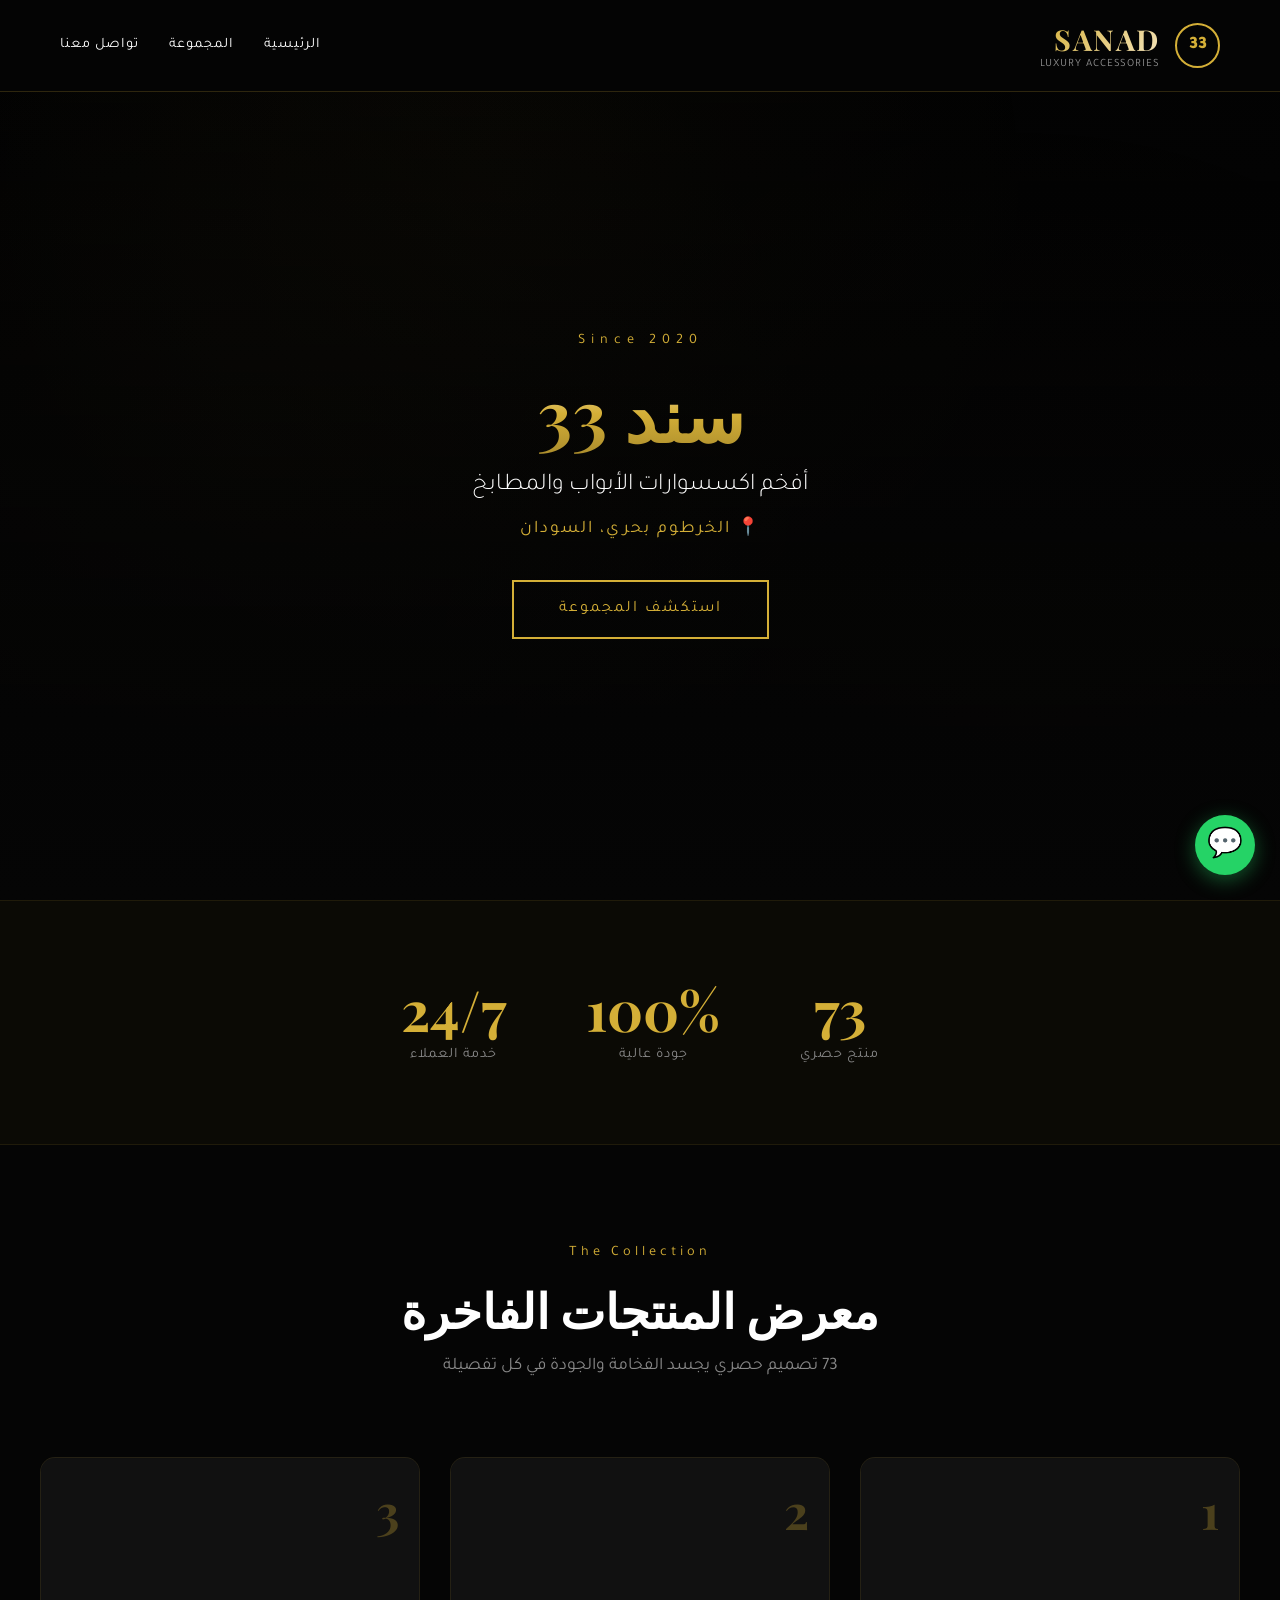
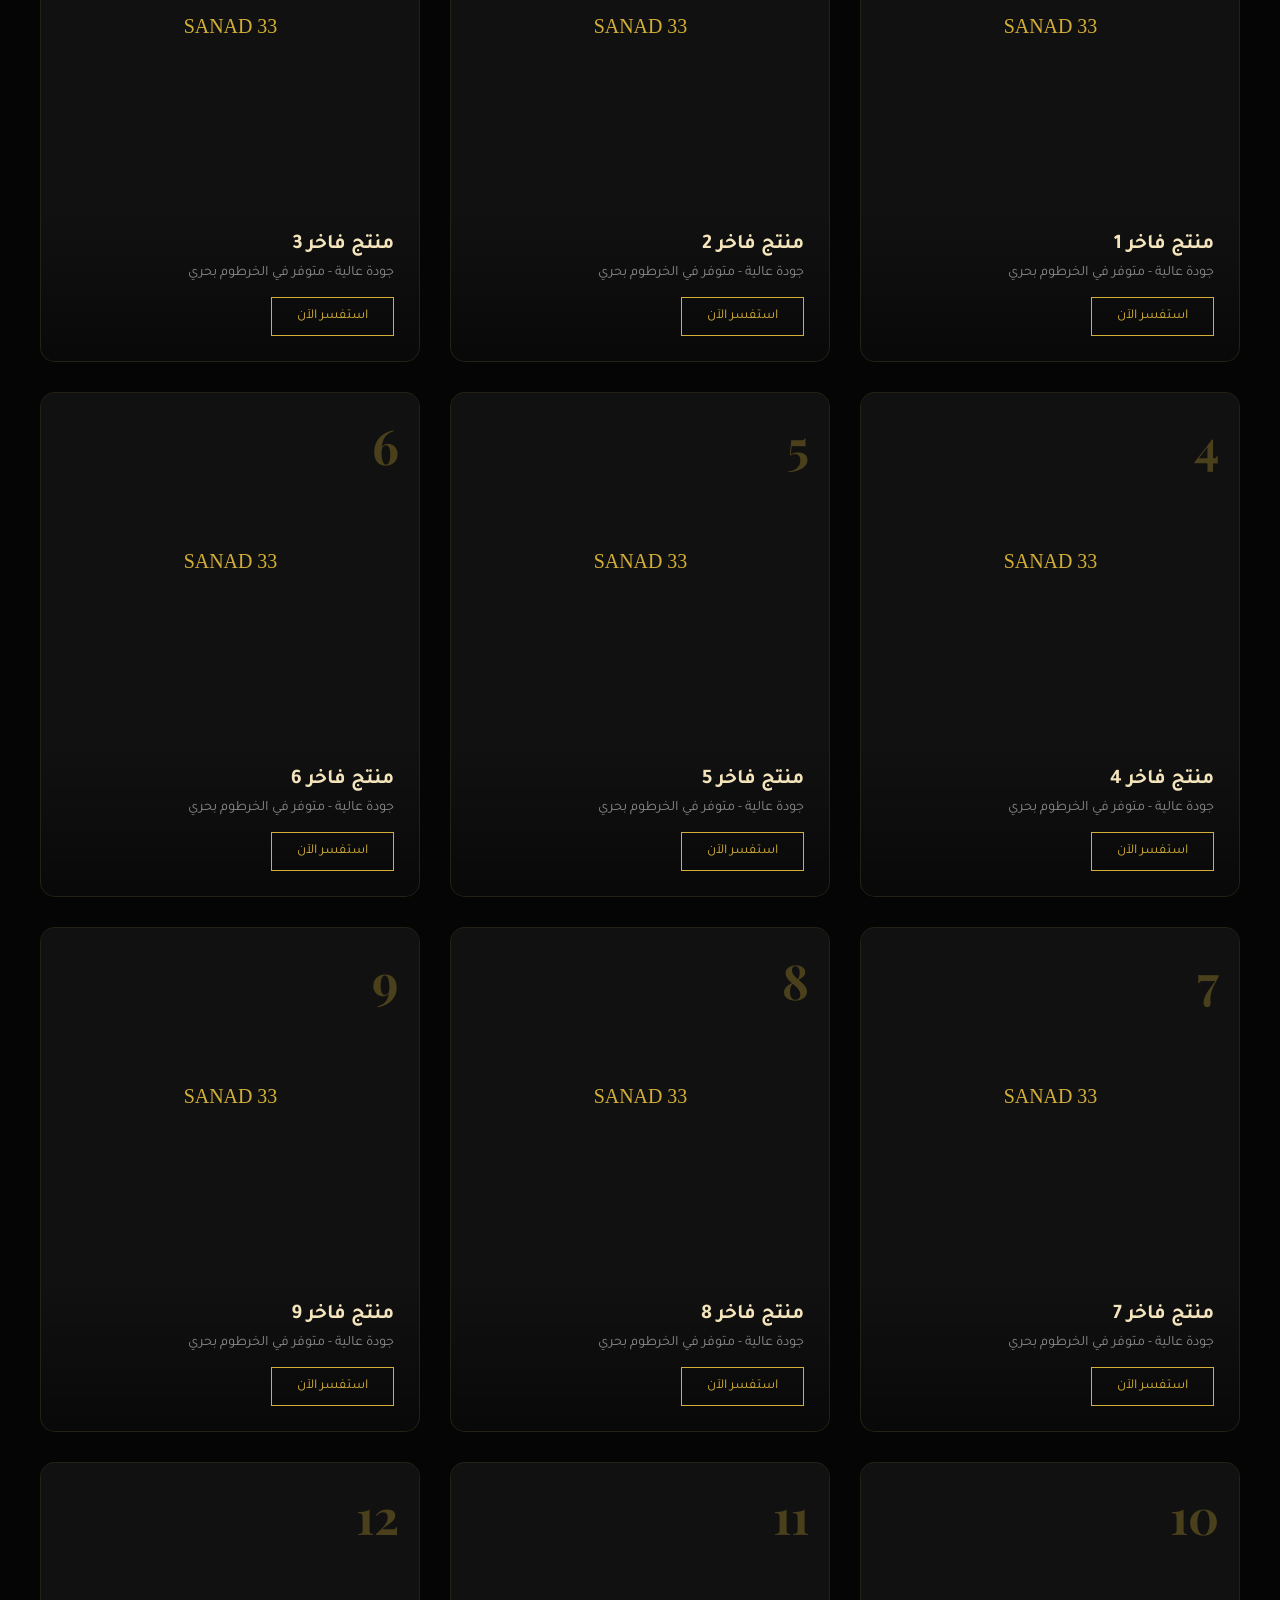
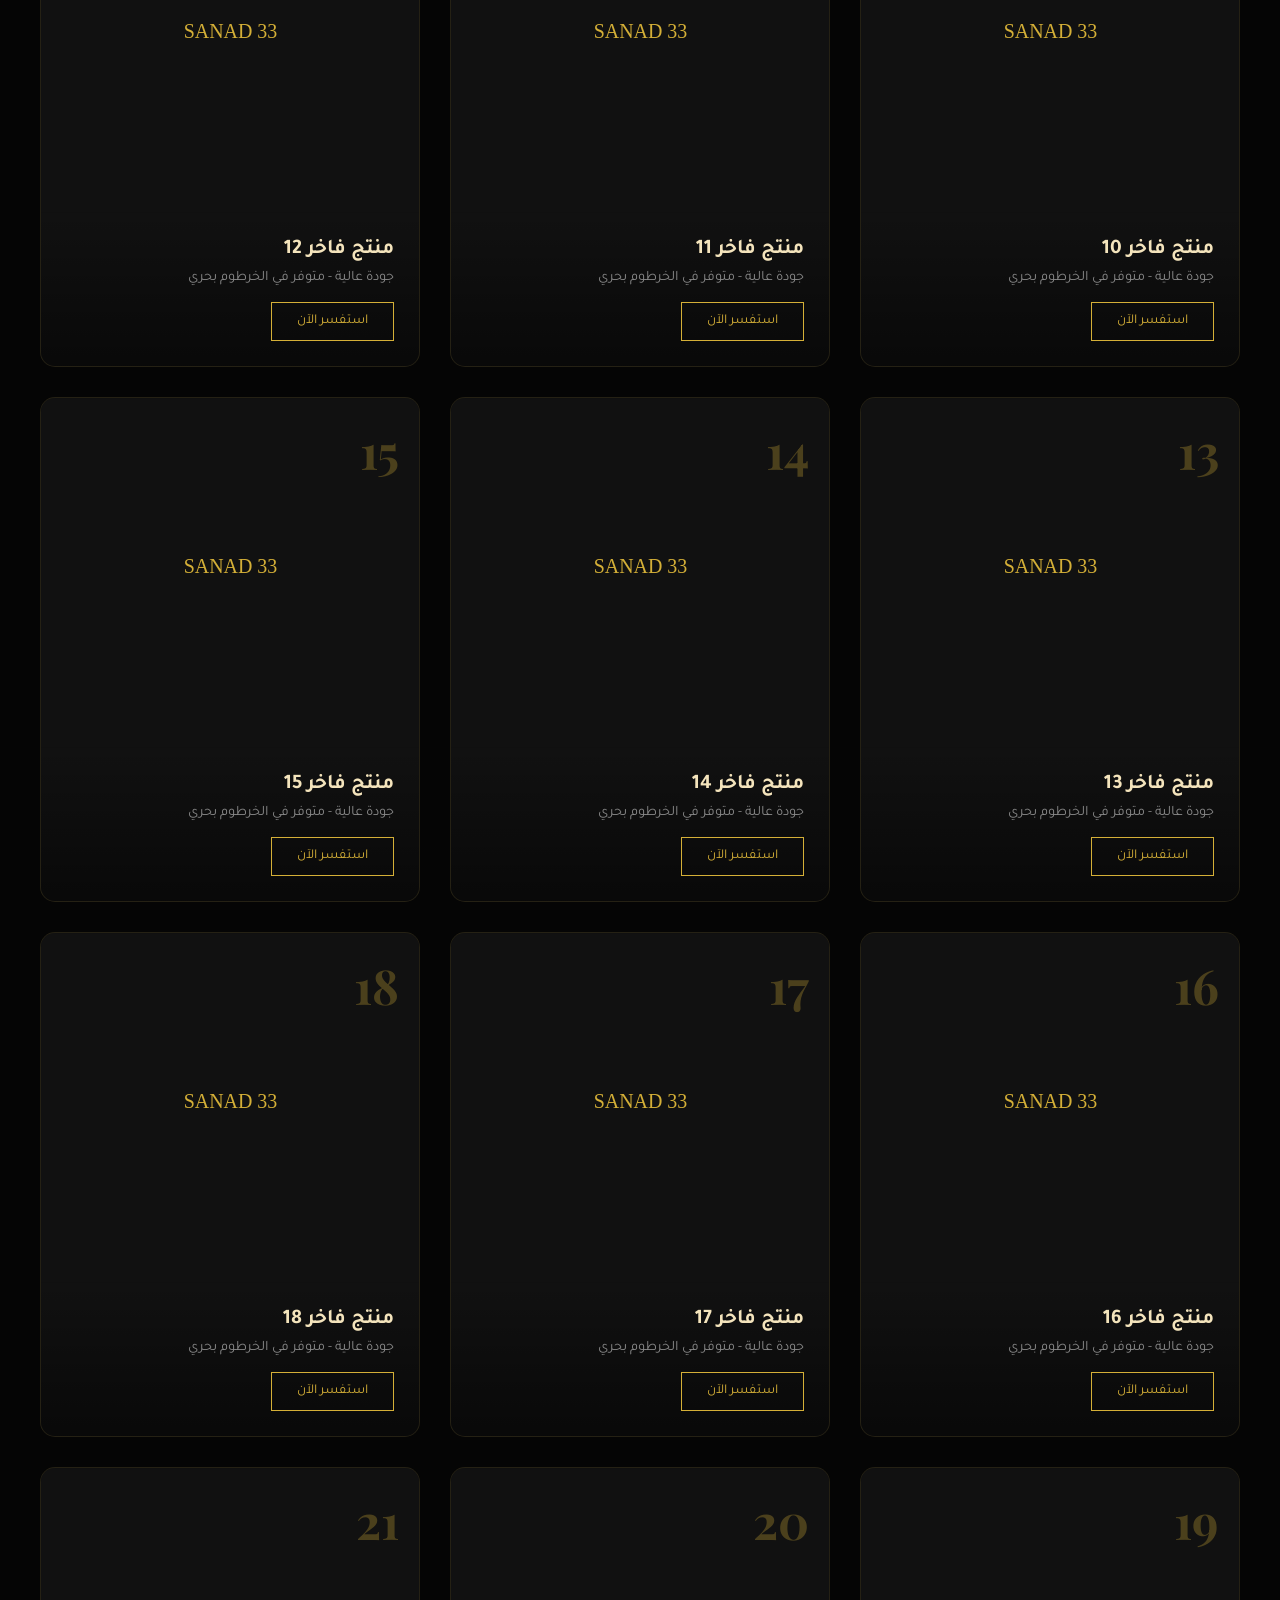
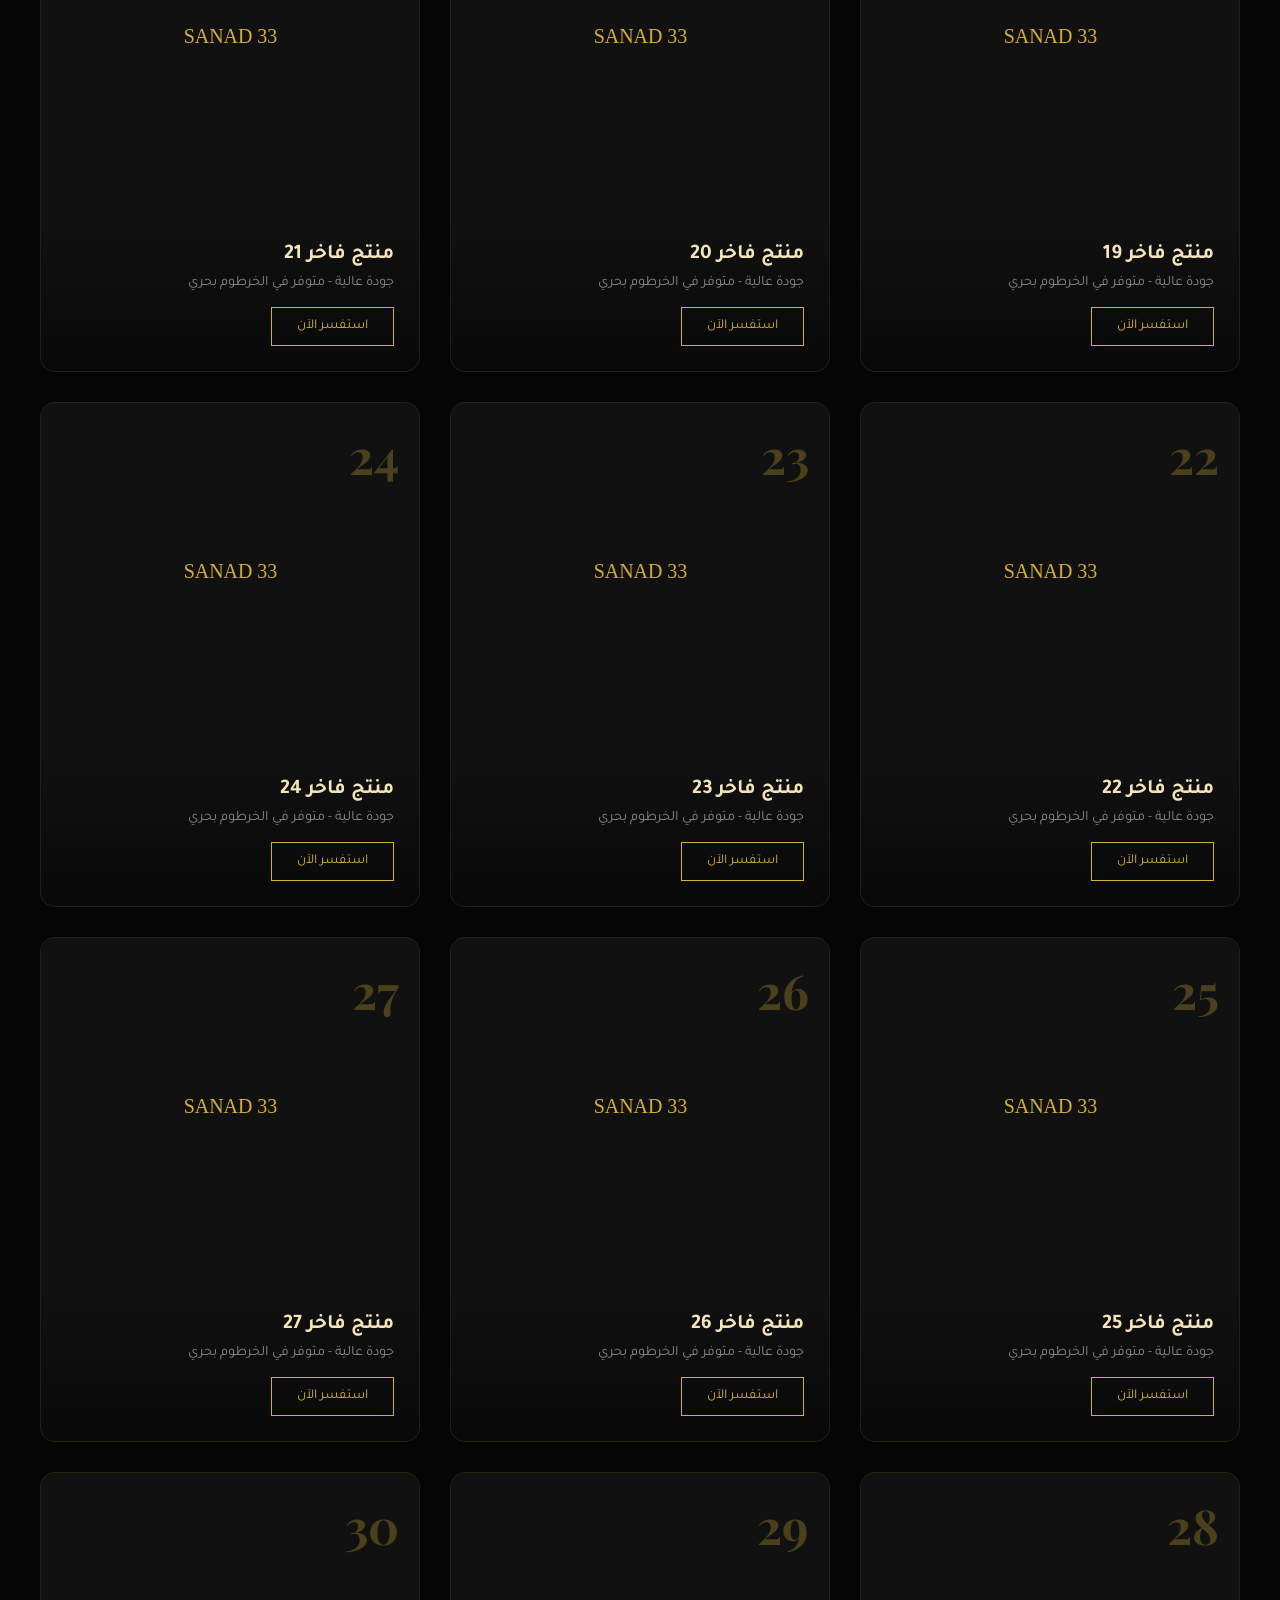
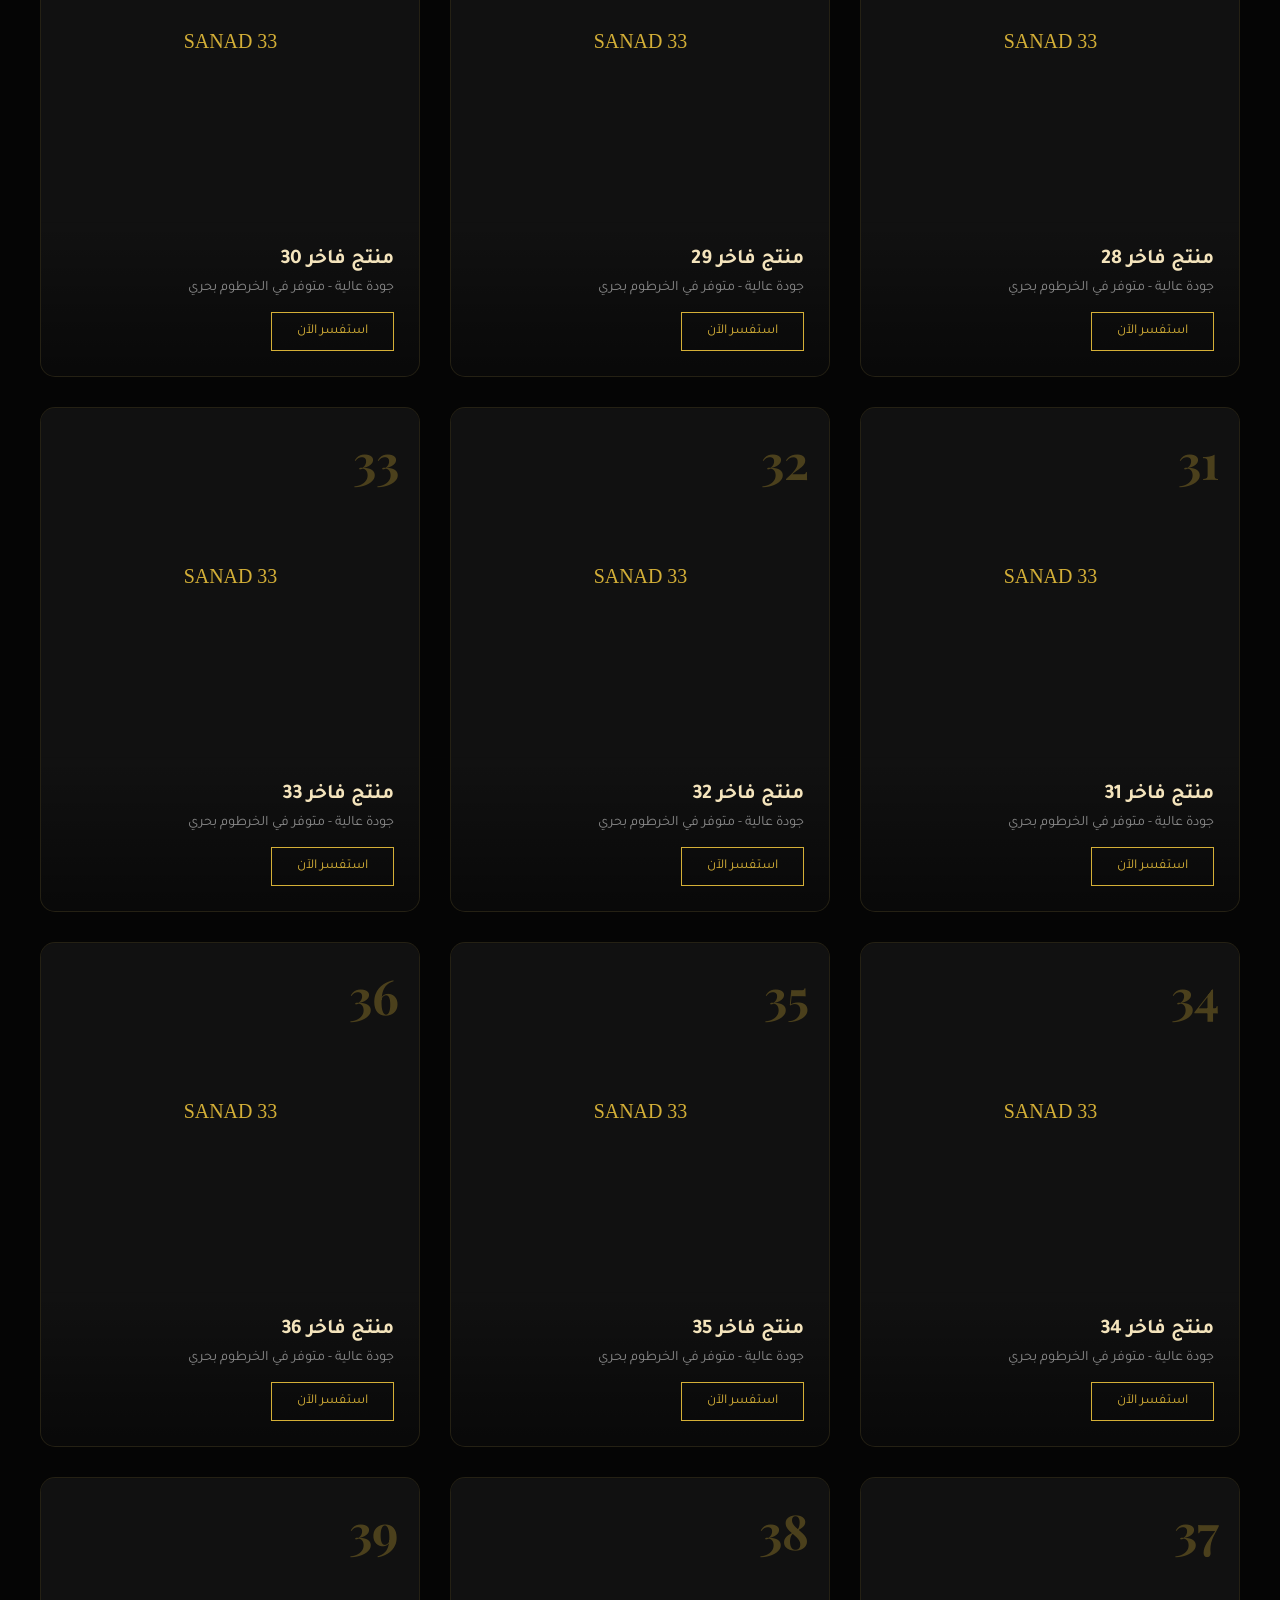
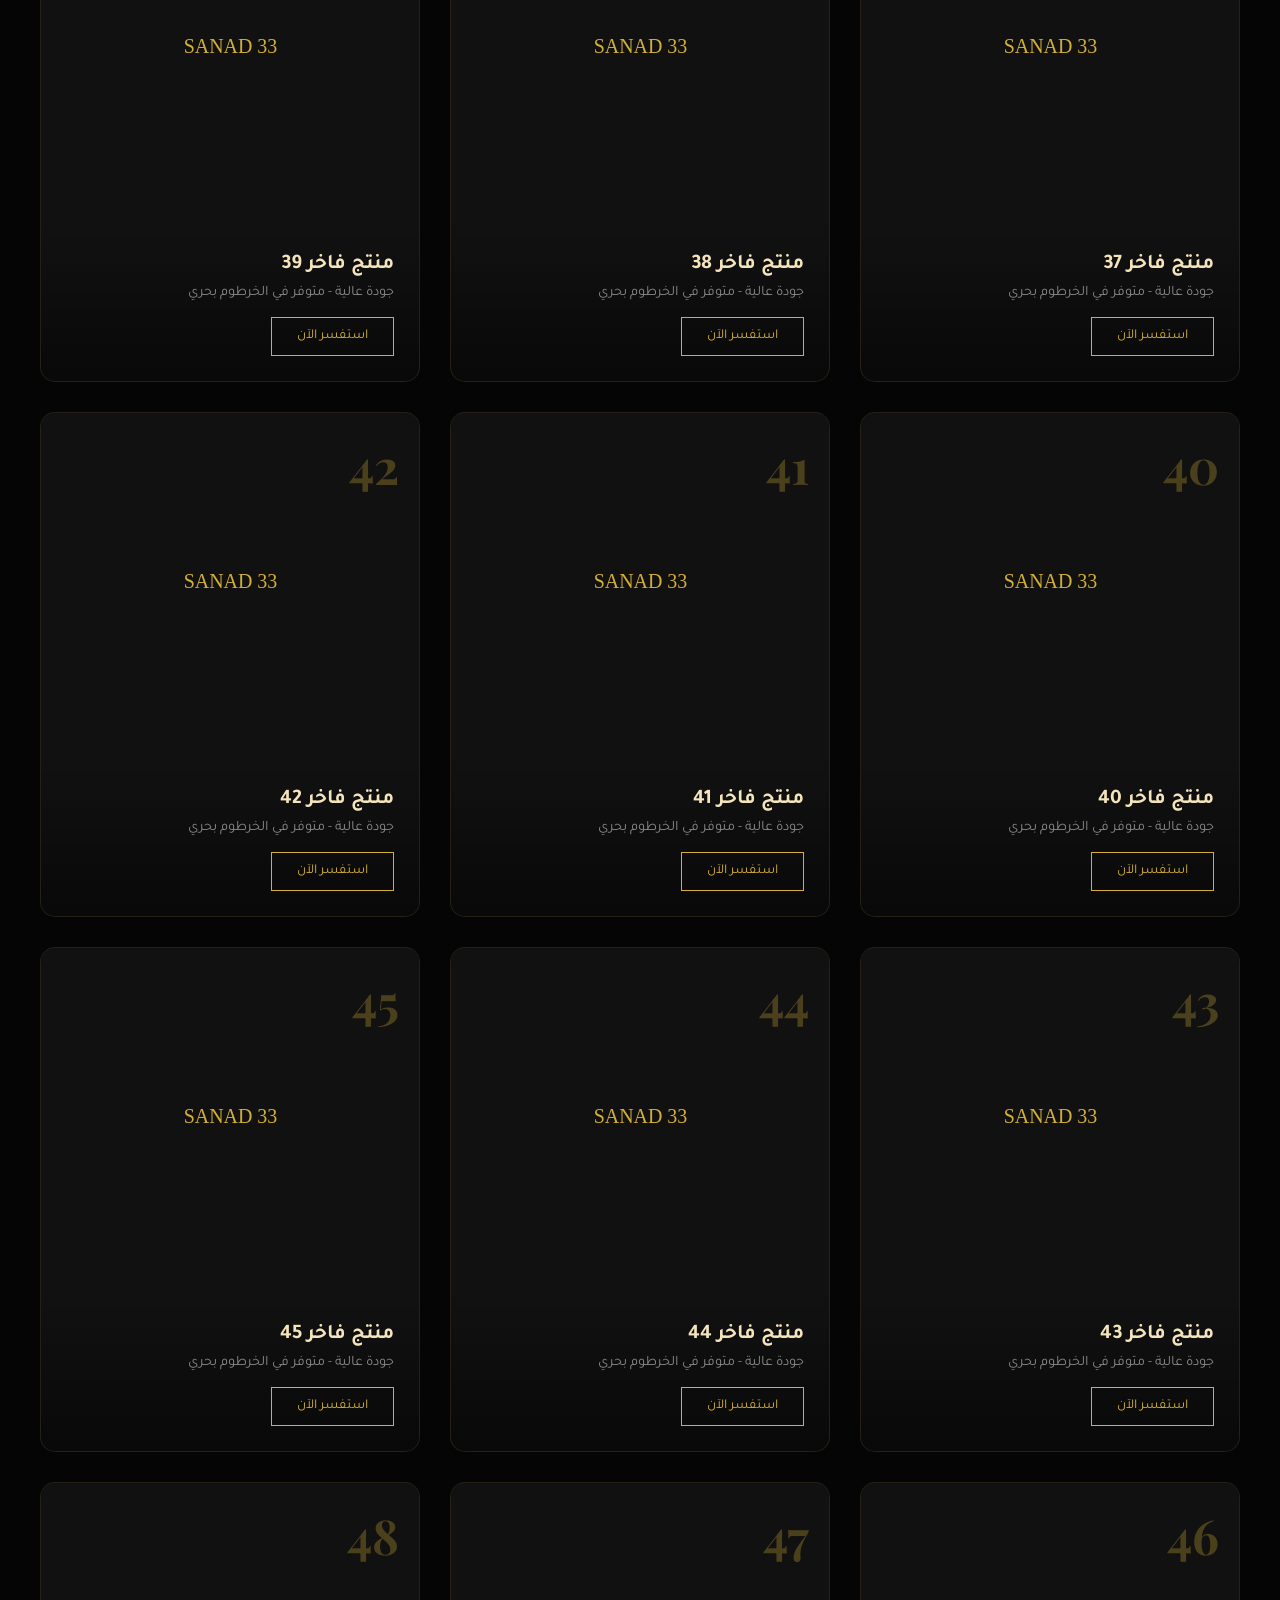
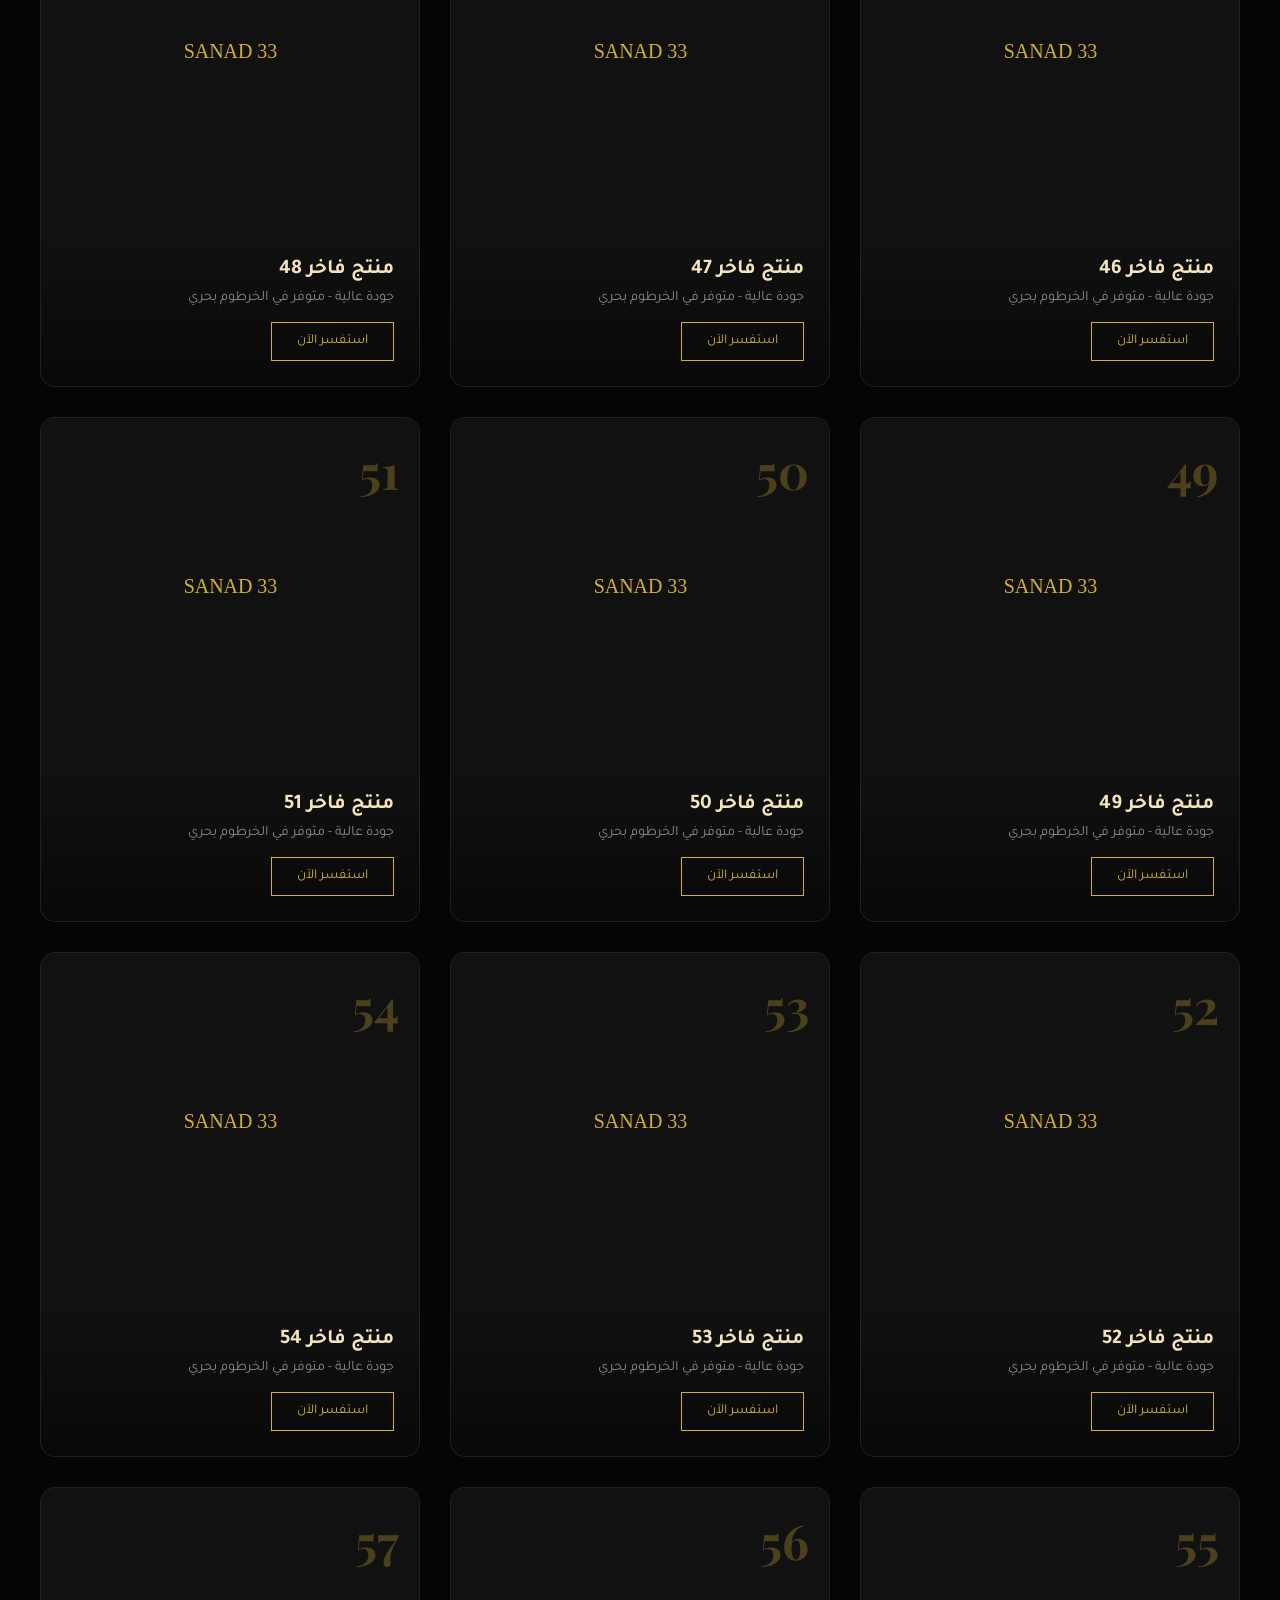
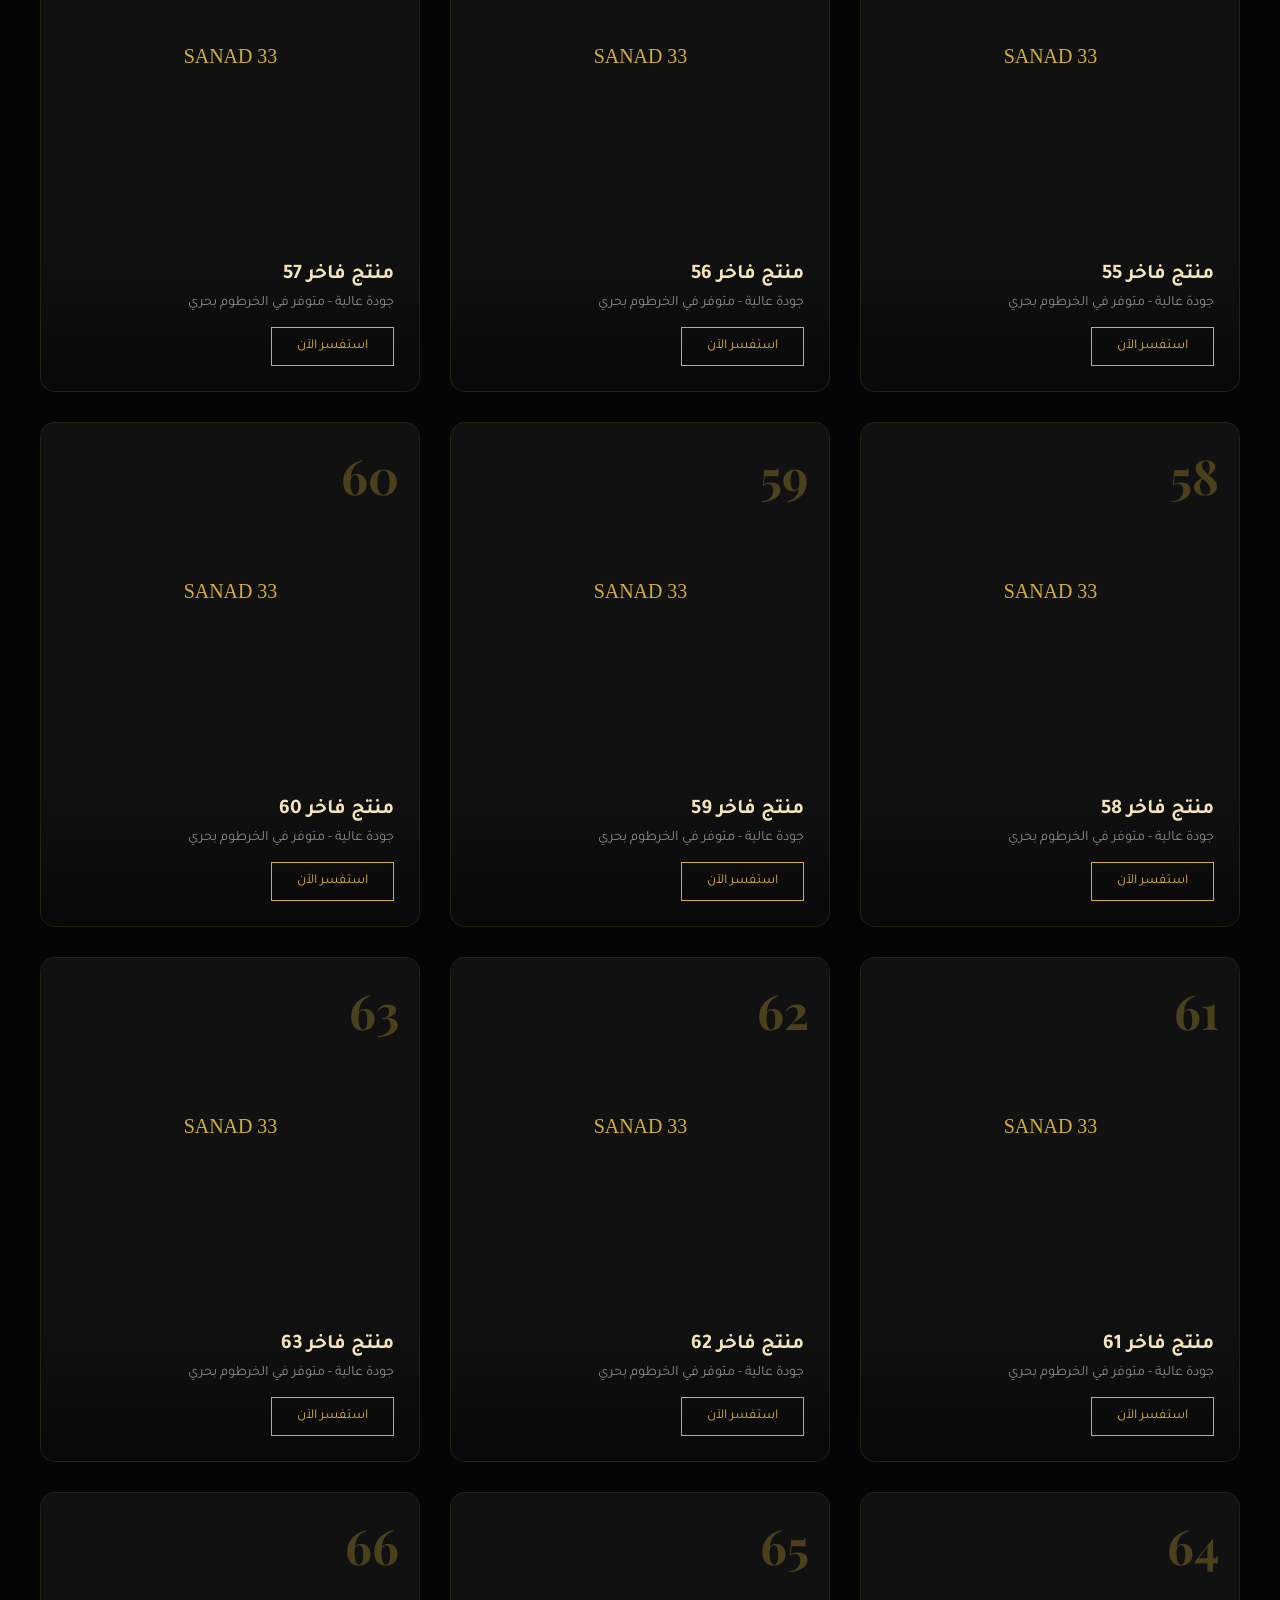
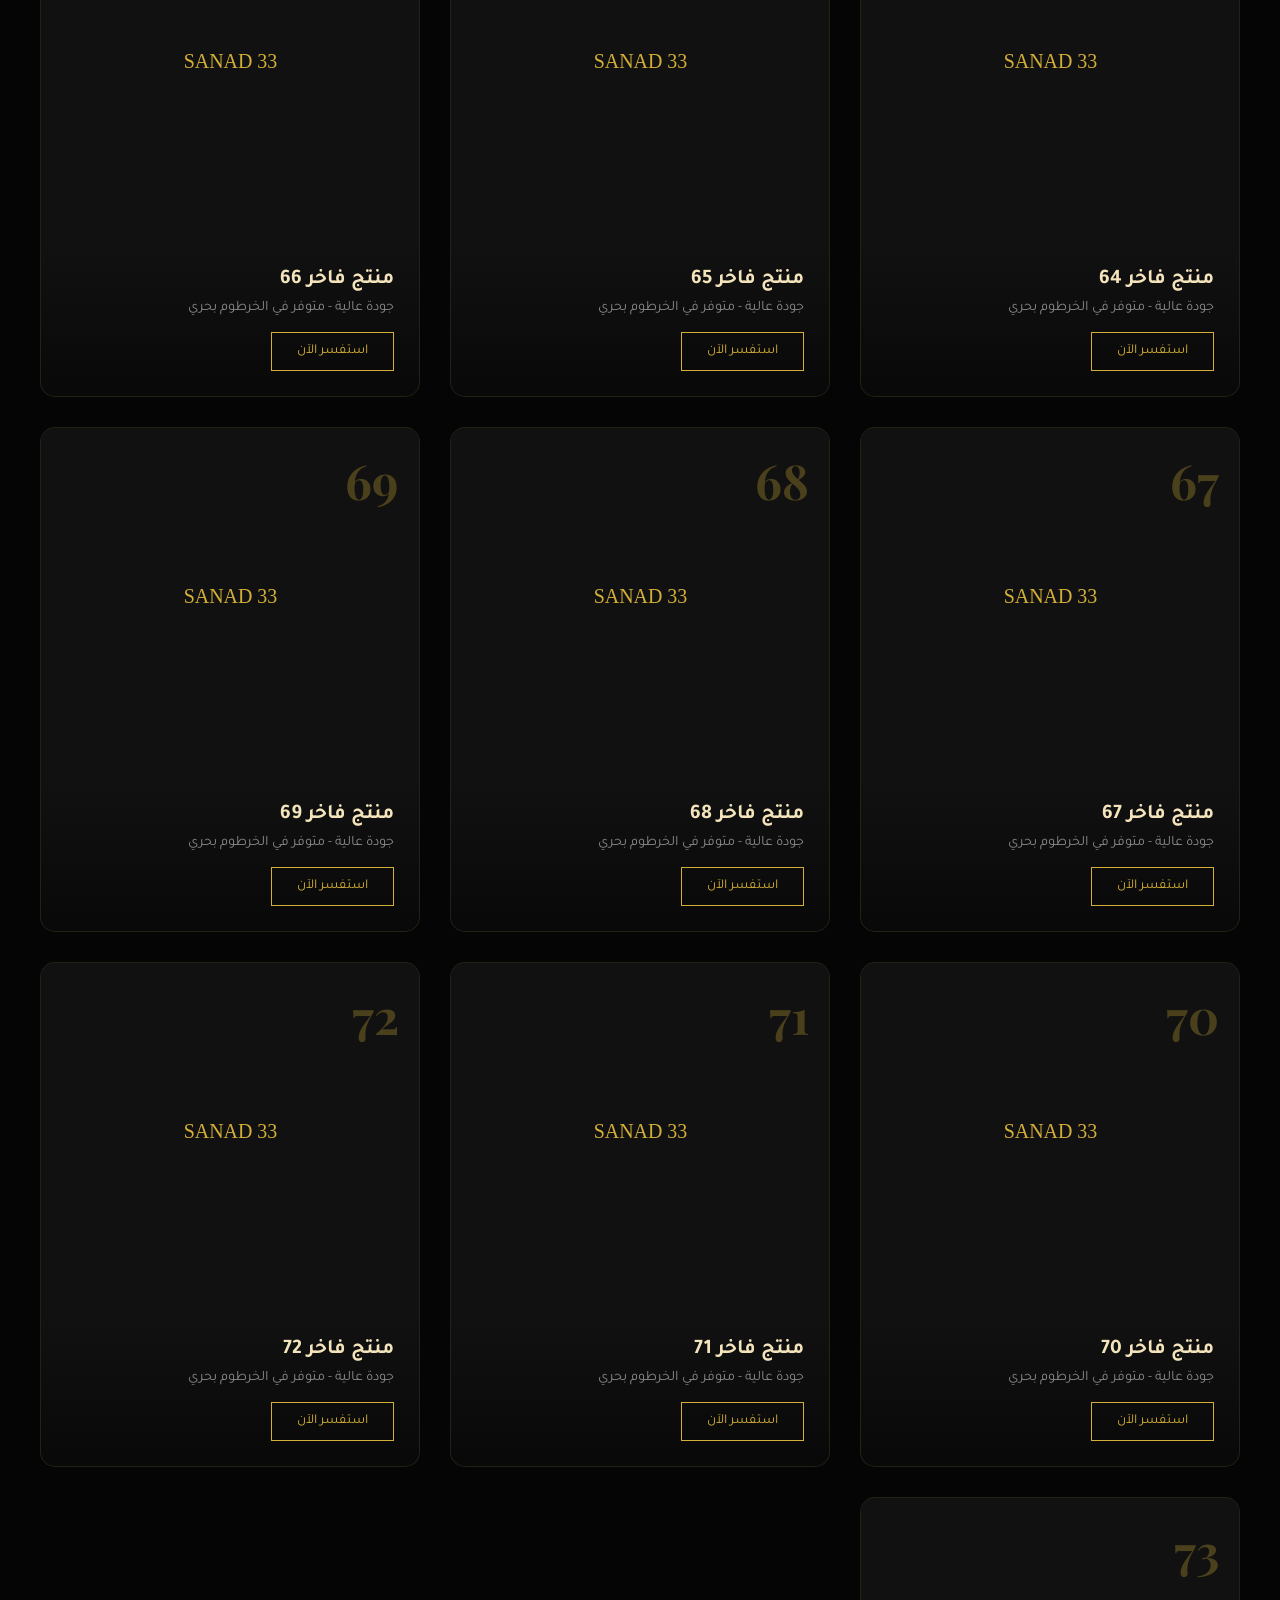
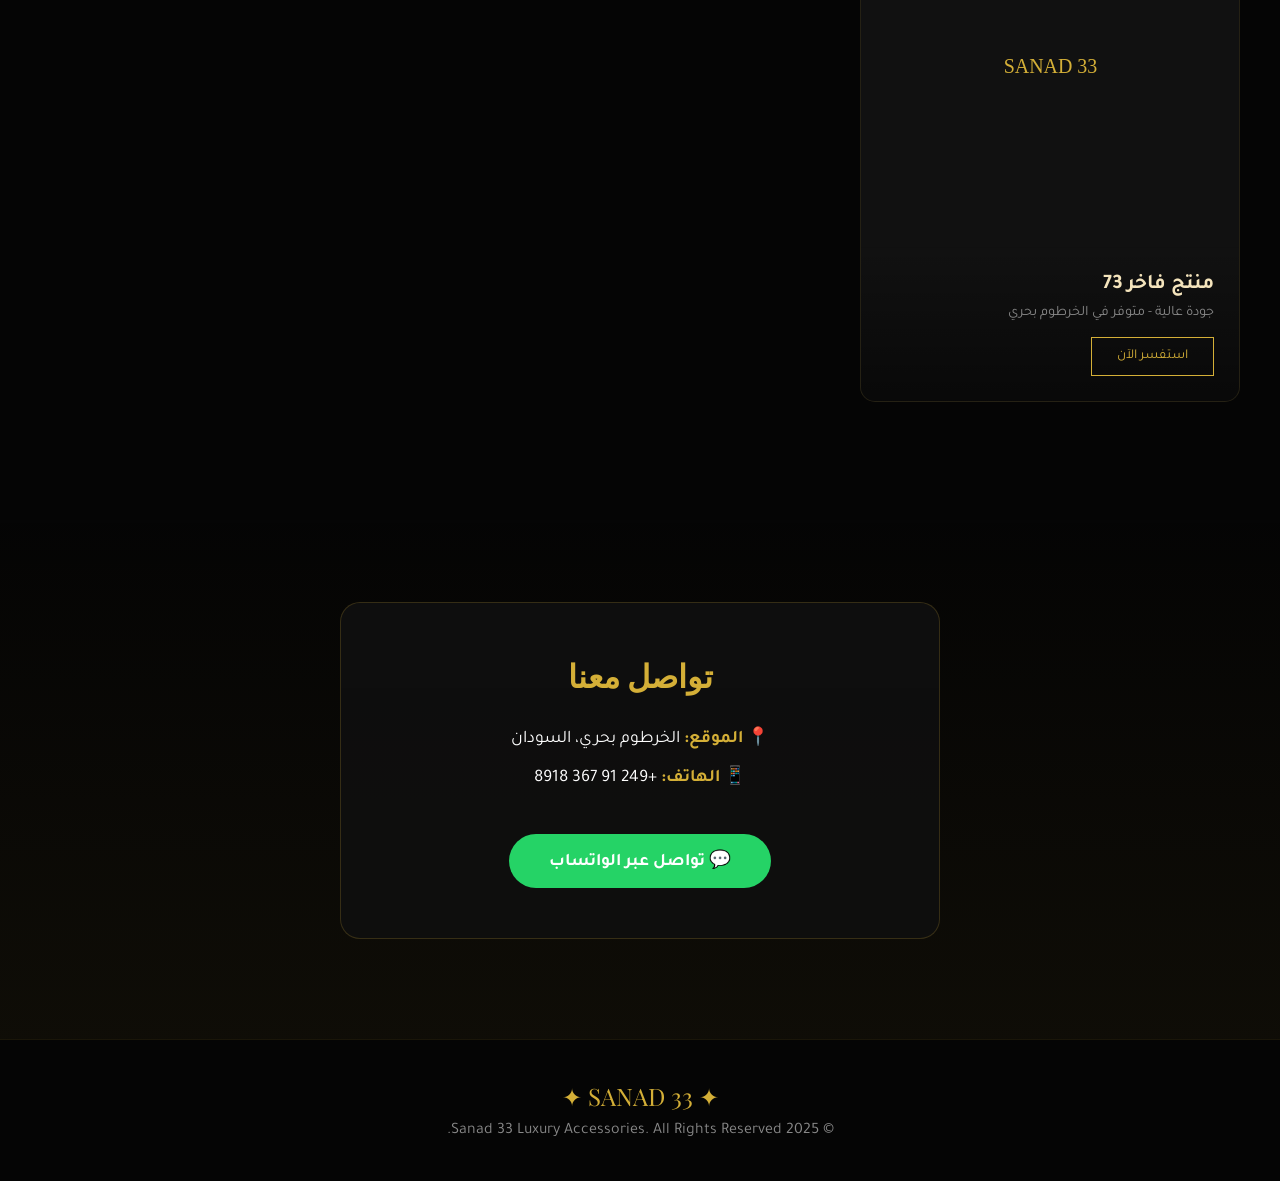
<file: index.html>
<!DOCTYPE html>
<html lang="ar" dir="rtl">
<head>
    <meta charset="UTF-8">
    <meta name="viewport" content="width=device-width, initial-scale=1.0">
    <title>SANAD  | Luxury Accessories - Khartoum Bahri</title>
    
    <link rel="preconnect" href="https://fonts.googleapis.com">
    <link rel="preconnect" href="https://fonts.gstatic.com" crossorigin>
    <link href="https://fonts.googleapis.com/css2?family=Tajawal:wght@300;400;700;900&family=Playfair+Display:ital,wght@0,400;0,700;1,400&display=swap" rel="stylesheet">
    
    <style>
        :root {
            --gold: #D4AF37;
            --gold-light: #F4E4BC;
            --gold-dark: #AA8C2C;
            --black: #050505;
            --black-light: #0a0a0a;
            --black-card: #111111;
            --white: #ffffff;
            --gray: #888888;
        }

        * {
            margin: 0;
            padding: 0;
            box-sizing: border-box;
        }

        html {
            scroll-behavior: smooth;
        }

        body {
            font-family: 'Tajawal', sans-serif;
            background-color: var(--black);
            color: var(--white);
            overflow-x: hidden;
        }

        /* الخلفية المتحركة */
        .bg-gradient {
            position: fixed;
            top: 0;
            left: 0;
            width: 100%;
            height: 100%;
            background: 
                radial-gradient(circle at 20% 50%, rgba(212, 175, 55, 0.05) 0%, transparent 50%),
                radial-gradient(circle at 80% 80%, rgba(212, 175, 55, 0.03) 0%, transparent 50%),
                radial-gradient(circle at 40% 20%, rgba(212, 175, 55, 0.05) 0%, transparent 50%);
            z-index: -1;
            animation: bgPulse 10s ease-in-out infinite;
            pointer-events: none;
        }

        @keyframes bgPulse {
            0%, 100% { opacity: 0.5; }
            50% { opacity: 1; }
        }

        /* الهيدر */
        header {
            position: fixed;
            top: 0;
            width: 100%;
            padding: 20px 60px;
            background: rgba(5, 5, 5, 0.95);
            backdrop-filter: blur(20px);
            border-bottom: 1px solid rgba(212, 175, 55, 0.2);
            z-index: 1000;
            display: flex;
            justify-content: space-between;
            align-items: center;
            transition: all 0.4s;
        }

        .logo-wrapper {
            display: flex;
            align-items: center;
            gap: 15px;
        }

        .logo-icon {
            width: 45px;
            height: 45px;
            border: 2px solid var(--gold);
            border-radius: 50%;
            display: flex;
            align-items: center;
            justify-content: center;
            font-weight: 900;
            color: var(--gold);
            font-size: 1.1rem;
        }

        .logo-text {
            font-family: 'Playfair Display', serif;
            font-size: 1.8rem;
            font-weight: 700;
            background: linear-gradient(135deg, var(--gold) 0%, var(--gold-light) 100%);
            -webkit-background-clip: text;
            -webkit-text-fill-color: transparent;
            letter-spacing: 2px;
        }

        .logo-sub {
            font-size: 0.7rem;
            color: var(--gray);
            letter-spacing: 1px;
        }

        nav ul {
            display: flex;
            list-style: none;
            gap: 30px;
        }

        nav a {
            color: var(--white);
            text-decoration: none;
            font-size: 0.9rem;
            letter-spacing: 1px;
            position: relative;
            padding: 5px 0;
            transition: 0.3s;
        }

        nav a::after {
            content: '';
            position: absolute;
            bottom: 0;
            right: 0;
            width: 0;
            height: 1px;
            background: var(--gold);
            transition: width 0.3s;
        }

        nav a:hover {
            color: var(--gold);
        }

        nav a:hover::after {
            width: 100%;
        }

        /* القسم الرئيسي */
        .hero {
            height: 100vh;
            display: flex;
            align-items: center;
            justify-content: center;
            text-align: center;
            position: relative;
            padding-top: 80px;
            background: linear-gradient(to bottom, rgba(0,0,0,0.5), var(--black));
        }

        .hero-content {
            z-index: 2;
            max-width: 800px;
            padding: 0 20px;
            animation: fadeIn 1s ease-out;
        }

        @keyframes fadeIn {
            from { opacity: 0; transform: translateY(30px); }
            to { opacity: 1; transform: translateY(0); }
        }

        .hero-tag {
            font-size: 0.9rem;
            letter-spacing: 6px;
            color: var(--gold);
            margin-bottom: 20px;
            display: block;
        }

        .hero-title {
            font-family: 'Playfair Display', serif;
            font-size: 4.5rem;
            font-weight: 700;
            margin-bottom: 15px;
            background: linear-gradient(180deg, var(--gold-light) 0%, var(--gold) 50%, var(--gold-dark) 100%);
            -webkit-background-clip: text;
            -webkit-text-fill-color: transparent;
            line-height: 1.2;
        }

        .hero-subtitle {
            font-size: 1.5rem;
            color: var(--white);
            margin-bottom: 15px;
            font-weight: 300;
        }

        .hero-location {
            font-size: 1.1rem;
            color: var(--gold);
            letter-spacing: 2px;
            margin-bottom: 40px;
        }

        .cta-button {
            display: inline-block;
            padding: 18px 45px;
            background: transparent;
            border: 2px solid var(--gold);
            color: var(--gold);
            text-decoration: none;
            font-size: 1rem;
            letter-spacing: 2px;
            transition: all 0.3s;
            position: relative;
            overflow: hidden;
        }

        .cta-button:hover {
            background: var(--gold);
            color: var(--black);
            box-shadow: 0 0 30px rgba(212, 175, 55, 0.4);
        }

        /* الإحصائيات */
        .stats {
            display: flex;
            justify-content: center;
            gap: 80px;
            padding: 80px 20px;
            background: rgba(212, 175, 55, 0.03);
            border-top: 1px solid rgba(212, 175, 55, 0.1);
            border-bottom: 1px solid rgba(212, 175, 55, 0.1);
        }

        .stat-item {
            text-align: center;
        }

        .stat-number {
            font-family: 'Playfair Display', serif;
            font-size: 3.5rem;
            font-weight: 700;
            color: var(--gold);
            line-height: 1;
        }

        .stat-label {
            font-size: 0.9rem;
            color: var(--gray);
            margin-top: 10px;
            letter-spacing: 1px;
        }

        /* المعرض */
        .gallery-section {
            padding: 100px 40px;
        }

        .section-header {
            text-align: center;
            margin-bottom: 80px;
        }

        .section-tag {
            font-size: 0.9rem;
            letter-spacing: 4px;
            color: var(--gold);
            margin-bottom: 15px;
            display: block;
        }

        .section-title {
            font-family: 'Playfair Display', serif;
            font-size: 3rem;
            color: var(--white);
            margin-bottom: 15px;
        }

        .section-desc {
            color: var(--gray);
            font-size: 1.1rem;
            max-width: 600px;
            margin: 0 auto;
        }

        /* الشبكة */
        .luxury-grid {
            display: grid;
            grid-template-columns: repeat(auto-fill, minmax(300px, 1fr));
            gap: 30px;
            max-width: 1400px;
            margin: 0 auto;
        }

        .luxury-card {
            background: var(--black-card);
            border: 1px solid rgba(212, 175, 55, 0.1);
            border-radius: 15px;
            overflow: hidden;
            transition: all 0.4s;
            opacity: 0;
            animation: fadeInUp 0.6s forwards;
        }

        .luxury-card:nth-child(1) { animation-delay: 0.1s; }
        .luxury-card:nth-child(2) { animation-delay: 0.2s; }
        .luxury-card:nth-child(3) { animation-delay: 0.3s; }
        .luxury-card:nth-child(4) { animation-delay: 0.4s; }
        .luxury-card:nth-child(5) { animation-delay: 0.5s; }
        .luxury-card:nth-child(6) { animation-delay: 0.6s; }

        @keyframes fadeInUp {
            to {
                opacity: 1;
                transform: translateY(0);
            }
            from {
                opacity: 0;
                transform: translateY(30px);
            }
        }

        .luxury-card:hover {
            transform: translateY(-10px);
            border-color: var(--gold);
            box-shadow: 0 20px 40px rgba(0,0,0,0.5), 0 0 20px rgba(212, 175, 55, 0.1);
        }

        .card-image-wrapper {
            position: relative;
            height: 350px;
            overflow: hidden;
        }

        .card-image {
            width: 100%;
            height: 100%;
            object-fit: cover;
            transition: transform 0.5s;
        }

        .luxury-card:hover .card-image {
            transform: scale(1.05);
        }

        .card-number {
            position: absolute;
            top: 20px;
            right: 20px;
            font-family: 'Playfair Display', serif;
            font-size: 3rem;
            font-weight: 700;
            color: rgba(212, 175, 55, 0.3);
            z-index: 2;
        }

        .card-info {
            padding: 25px;
            background: linear-gradient(to bottom, transparent, rgba(0,0,0,0.5));
        }

        .card-title {
            font-size: 1.3rem;
            color: var(--gold-light);
            margin-bottom: 8px;
        }

        .card-desc {
            color: var(--gray);
            font-size: 0.9rem;
            margin-bottom: 15px;
        }

        .card-btn {
            display: inline-block;
            padding: 10px 25px;
            background: transparent;
            border: 1px solid var(--gold);
            color: var(--gold);
            text-decoration: none;
            font-size: 0.85rem;
            transition: all 0.3s;
        }

        .card-btn:hover {
            background: var(--gold);
            color: var(--black);
        }

        /* التواصل */
        .contact-section {
            padding: 100px 40px;
            text-align: center;
            background: linear-gradient(to top, rgba(212, 175, 55, 0.05), transparent);
        }

        .contact-box {
            max-width: 600px;
            margin: 0 auto;
            padding: 50px;
            border: 1px solid rgba(212, 175, 55, 0.2);
            border-radius: 20px;
            background: rgba(17, 17, 17, 0.8);
        }

        .contact-title {
            font-family: 'Playfair Display', serif;
            font-size: 2rem;
            color: var(--gold);
            margin-bottom: 30px;
        }

        .contact-info {
            font-size: 1.1rem;
            margin-bottom: 15px;
            color: var(--white);
        }

        .contact-info span {
            color: var(--gold);
            font-weight: 700;
        }

        .whatsapp-btn {
            display: inline-flex;
            align-items: center;
            gap: 10px;
            margin-top: 30px;
            padding: 15px 40px;
            background: #25D366;
            color: white;
            text-decoration: none;
            border-radius: 30px;
            font-size: 1.1rem;
            font-weight: 700;
            transition: transform 0.3s;
        }

        .whatsapp-btn:hover {
            transform: translateY(-3px);
        }

        /* الفوتر */
        footer {
            background: var(--black);
            padding: 40px;
            text-align: center;
            border-top: 1px solid rgba(212, 175, 55, 0.1);
            color: var(--gray);
        }

        .footer-logo {
            font-family: 'Playfair Display', serif;
            font-size: 1.5rem;
            color: var(--gold);
            margin-bottom: 10px;
        }

        /* زر الواتساب العائم */
        .float-whatsapp {
            position: fixed;
            bottom: 25px;
            right: 25px;
            width: 60px;
            height: 60px;
            background: #25D366;
            border-radius: 50%;
            display: flex;
            align-items: center;
            justify-content: center;
            color: white;
            font-size: 1.8rem;
            text-decoration: none;
            box-shadow: 0 5px 20px rgba(37, 211, 102, 0.4);
            z-index: 999;
            transition: transform 0.3s;
        }

        .float-whatsapp:hover {
            transform: scale(1.1);
        }

        /* للموبايل */
        @media (max-width: 768px) {
            .hero-title { font-size: 2.5rem; }
            .luxury-grid { grid-template-columns: repeat(auto-fill, minmax(250px, 1fr)); }
            .stats { flex-direction: column; gap: 30px; }
            header { padding: 15px 20px; }
            nav { display: none; }
            .card-image-wrapper { height: 280px; }
            .contact-box { padding: 30px 20px; }
        }
    </style>
</head>
<body>

    <div class="bg-gradient"></div>

    <header>
        <div class="logo-wrapper">
            <div class="logo-icon">33</div>
            <div>
                <div class="logo-text">SANAD</div>
                <div class="logo-sub">LUXURY ACCESSORIES</div>
            </div>
        </div>
        <nav>
            <ul>
                <li><a href="#home">الرئيسية</a></li>
                <li><a href="#collection">المجموعة</a></li>
                <li><a href="#contact">تواصل معنا</a></li>
            </ul>
        </nav>
    </header>

    <section class="hero" id="home">
        <div class="hero-content">
            <span class="hero-tag">Since 2020</span>
            <h1 class="hero-title">سند 33</h1>
            <div class="hero-subtitle">أفخم اكسسوارات الأبواب والمطابخ</div>
            <div class="hero-location">📍 الخرطوم بحري، السودان</div>
            <a href="#collection" class="cta-button">استكشف المجموعة</a>
        </div>
    </section>

    <section class="stats">
        <div class="stat-item">
            <div class="stat-number">73</div>
            <div class="stat-label">منتج حصري</div>
        </div>
        <div class="stat-item">
            <div class="stat-number">100%</div>
            <div class="stat-label">جودة عالية</div>
        </div>
        <div class="stat-item">
            <div class="stat-number">24/7</div>
            <div class="stat-label">خدمة العملاء</div>
        </div>
    </section>

    <section class="gallery-section" id="collection">
        <div class="section-header">
            <span class="section-tag">The Collection</span>
            <h2 class="section-title">معرض المنتجات الفاخرة</h2>
            <p class="section-desc">73 تصميم حصري يجسد الفخامة والجودة في كل تفصيلة</p>
        </div>

        <div class="luxury-grid" id="productsGrid">
            <!-- المنتجات تُضاف هنا -->
        </div>
    </section>

    <section class="contact-section" id="contact">
        <div class="contact-box">
            <h2 class="contact-title">تواصل معنا</h2>
            <div class="contact-info">
                📍 <span>الموقع:</span> الخرطوم بحري، السودان
            </div>
            <div class="contact-info">
                📱 <span>الهاتف:</span> +249 91 367 8918
            </div>
            <a href="https://wa.me/249913678918" class="whatsapp-btn" target="_blank">
                💬 تواصل عبر الواتساب
            </a>
        </div>
    </section>

    <footer>
        <div class="footer-logo">✦ SANAD 33 ✦</div>
        <div>© 2025 Sanad 33 Luxury Accessories. All Rights Reserved.</div>
    </footer>

    <a href="https://wa.me/249913678918" class="float-whatsapp" target="_blank">💬</a>

    <script>
        // توليد 73 منتج
        const productsGrid = document.getElementById('productsGrid');
        const phoneNumber = '249913678918';

        for (let i = 0; i < 73; i++) {
            const num = i.toString().padStart(4, '0');
            const productNum = i + 1;
            
            const card = document.createElement('div');
            card.className = 'luxury-card';
            card.style.animationDelay = `${i * 0.05}s`;
            
            card.innerHTML = `
                <div class="card-image-wrapper">
                    <div class="card-number">${productNum}</div>
                    <img src="https://raw.githubusercontent.com/aboshakeer33-art/Sanad33/main/images/IMG-20260220-WA${num}.jpg" 
                         alt="منتج ${productNum}" 
                         class="card-image"
                         loading="lazy"
                         onerror="this.src='data:image/svg+xml,<svg xmlns=%22http://www.w3.org/2000/svg%22 viewBox=%220 0 400 350%22><rect fill=%22%23111%22 width=%22400%22 height=%22350%22/><text x=%22200%22 y=%22175%22 fill=%22%23d4af37%22 text-anchor=%22middle%22 font-size=%2220%22>SANAD 33</text></svg>'">
                </div>
                <div class="card-info">
                    <h3 class="card-title">منتج فاخر ${productNum}</h3>
                    <p class="card-desc">جودة عالية - متوفر في الخرطوم بحري</p>
                    <a href="https://wa.me/${phoneNumber}?text=مرحباً سند 33، أنا مهتم بالمنتج رقم ${productNum}" 
                       class="card-btn" target="_blank">
                        استفسر الآن
                    </a>
                </div>
            `;
            productsGrid.appendChild(card);
        }

        // تأثير الهيدر عند التمرير
        window.addEventListener('scroll', () => {
            const header = document.querySelector('header');
            if (window.pageYOffset > 50) {
                header.style.padding = '15px 60px';
                header.style.background = 'rgba(5, 5, 5, 0.98)';
            } else {
                header.style.padding = '20px 60px';
                header.style.background = 'rgba(5, 5, 5, 0.95)';
            }
        });
    </script>

</body>
</html>
</file>
